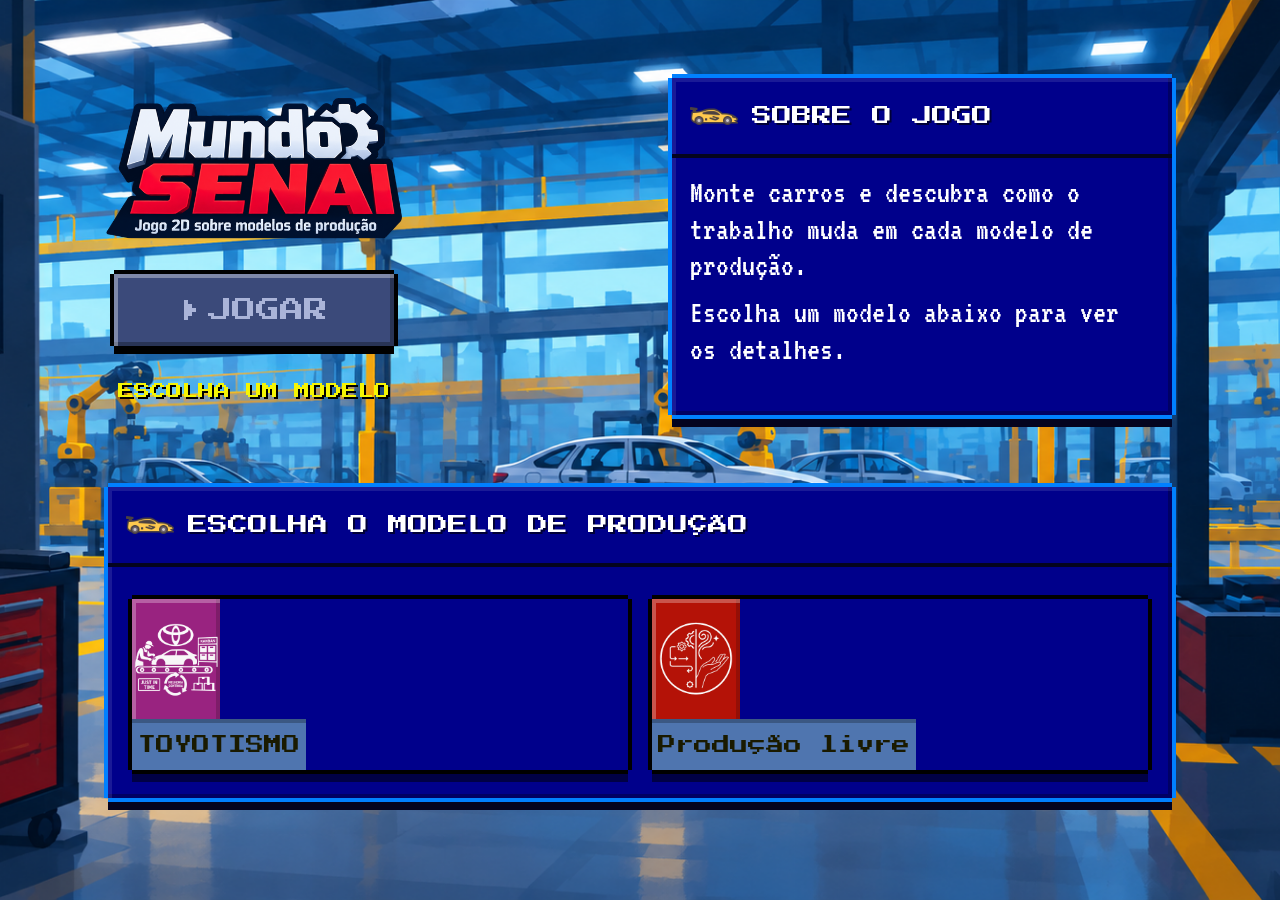
<file: index.html>
<!DOCTYPE html>
<html lang="pt-BR">
<head>
    <meta charset="UTF-8">
    <meta name="viewport" content="width=device-width, initial-scale=1.0">
    <title>Mundo SENAI</title>

    <!-- Fontes pixel: Press Start 2P (títulos) e VT323 (textos) -->
    <link rel="preconnect" href="https://fonts.googleapis.com">
    <link rel="preconnect" href="https://fonts.gstatic.com" crossorigin>
    <link href="https://fonts.googleapis.com/css2?family=Press+Start+2P&family=VT323&display=swap" rel="stylesheet">

    <link rel="stylesheet" href="CSS/inicio.css">
    <script src="JS/main.js" defer></script>
</head>
<body>
    <div class="fundo">
        <main class="conteudo">

            <!-- Parte de cima: logo + botão JOGAR + descrição -->
            <section class="topo">
                <div class="logo-area">
                    <h1 class="titulo-jogo">
                        <img src="assets/imagens/logo.png" alt="Mundo SENAI" class="logo">
                    </h1>

                    <button type="button" class="btn-jogar" id="btnJogar" disabled>
                        <span class="seta" aria-hidden="true"></span>
                        JOGAR
                    </button>
                    <p class="status piscando" id="status">ESCOLHA UM MODELO</p>
                </div>

                <section class="painel painel-desc" aria-labelledby="descTitulo">
                    <header class="painel-topo">
                        <img src="assets/icones/7527737.png" alt="" class="painel-icone">
                        <h2 id="descTitulo">SOBRE O JOGO</h2>
                    </header>
                    <div class="desc-corpo">
                        <div class="desc-texto" id="descCorpo" aria-live="polite">
                            <p>Monte carros e descubra como o trabalho muda em cada modelo de produção.</p>
                            <p>Escolha um modelo abaixo para ver os detalhes.</p>
                        </div>
                        <!-- reserva invisível de altura (preenchida pelo JS) -->
                        <div class="desc-reserva" id="descReserva" aria-hidden="true"></div>
                    </div>
                </section>
            </section>

            <!-- Parte de baixo: escolha do modelo (os cards são criados pelo JS) -->
            <section class="painel painel-modelos" aria-labelledby="modelosTitulo">
                <header class="painel-topo">
                    <img src="assets/icones/7527737.png" alt="" class="painel-icone">
                    <h2 id="modelosTitulo">ESCOLHA O MODELO DE PRODUÇÃO</h2>
                </header>
                <div class="cards" id="cards" role="group" aria-label="Modelos de produção">
                    
                </div>
            </section>

        </main>
    </div>
</body>
</html>
</file>
<file: CSS/inicio.css>
/* ==========================================================
   MUNDO SENAI · Tela inicial
   Estilo pixel/game, mantendo as cores originais do projeto.
   Sem brilho nem desfoque: só bordas "quadradas" e sombras duras.
   ========================================================== */

:root {
  /* cores do projeto */
  --azul: hsl(210, 100%, 50%);
  --azul-escuro: #00008b;
  --noite: #04041f;
  --branco: #ffffff;
  --amarelo: #f5f504;

  /* fontes */
  --fonte-titulo: "Press Start 2P", "Courier New", monospace;
  --fonte-texto: "VT323", "Courier New", monospace;

  /* tamanho de 1 "pixel" das bordas */
  --px: 4px;
}

*,
*::before,
*::after {
  box-sizing: border-box;
  margin: 0;
  padding: 0;
}

body {
  font-family: var(--fonte-texto);
  font-size: 30px;
  line-height: 1.15;
  color: var(--branco);
  background: var(--noite);
}

.fundo {
  min-height: 100vh;
  background: var(--noite) url("../assets/imagens/fundo.png") center / cover no-repeat;
}

.conteudo {
  width: 100%;
  max-width: 1120px;
  min-height: 100vh;
  margin: 0 auto;
  padding: 32px 24px 48px;
  display: flex;
  flex-direction: column;
  justify-content: center;
  gap: 56px;
}

/* ---------- parte de cima ---------- */

.topo {
  display: flex;
  justify-content: space-between;
  align-items: center;
  gap: 40px;
}

.logo-area {
  flex: 0 0 auto;
  display: flex;
  flex-direction: column;
  align-items: center;
  gap: 22px;
}

.titulo-jogo {
  line-height: 0;
}

.logo {
  display: block;
  width: 300px;
  max-width: 100%;
  height: auto;
}

/* ---------- painéis (descrição e escolha do modelo) ---------- */

.painel {
  margin: var(--px) var(--px) 12px;
  background: var(--azul-escuro);
  /* contorno com cantos "cortados" + brilho/sombra internos + base escura */
  box-shadow:
    0 calc(var(--px) * -1) 0 0 var(--azul),
    0 var(--px) 0 0 var(--azul),
    calc(var(--px) * -1) 0 0 0 var(--azul),
    var(--px) 0 0 0 var(--azul),
    inset var(--px) var(--px) 0 0 rgba(255, 255, 255, 0.1),
    inset calc(var(--px) * -1) calc(var(--px) * -1) 0 0 rgba(0, 0, 0, 0.28),
    0 12px 0 0 var(--noite);
}

.painel-topo {
  display: flex;
  align-items: center;
  gap: 14px;
  padding: 14px 18px;
  border-bottom: var(--px) solid var(--noite);
}

.painel-topo h2 {
  font-family: var(--fonte-titulo);
  font-size: 20px;
  font-weight: normal;
  line-height: 1.5;
  text-shadow: 2px 2px 0 rgba(0, 0, 0, 0.6);
}

.painel-icone {
  flex: 0 0 auto;
  width: 48px;
  height: 48px;
  object-fit: contain;
}

.painel-desc {
  flex: 0 0 500px;
  width: 500px;
}

/* O texto visível e uma "reserva" invisível (com todos os textos possíveis)
   ficam na mesma célula: assim o painel já nasce com a altura do maior texto
   e nada pula quando o jogador troca de modelo. */
.desc-corpo {
  display: grid;
  padding: 16px 18px 20px;
  font-size: 32px;
}

.desc-texto,
.desc-reserva {
  grid-area: 1 / 1;
}

.desc-reserva {
  display: grid;
  visibility: hidden;
  pointer-events: none;
}

.desc-reserva > div {
  grid-area: 1 / 1;
}

.desc-corpo p + p {
  margin-top: 10px;
}

.desc-corpo .ritmo {
  margin-top: 14px;
}

.desc-corpo .ritmo span {
  display: block;
  margin-bottom: 6px;
  font-family: var(--fonte-titulo);
  font-size: 15px;
  color: var(--amarelo);
}

/* ---------- botão JOGAR ---------- */

.btn-jogar {
  --base: 8px; /* altura da "sombra dura" embaixo do botão */

  display: inline-flex;
  align-items: center;
  justify-content: center;
  min-width: 280px;
  height: 72px;
  margin: var(--px) var(--px) 12px;
  padding: 0 24px;
  border: 0;
  font-family: var(--fonte-titulo);
  font-size: 24px;
  color: var(--branco);
  background: var(--azul);
  cursor: pointer;
  text-shadow: 2px 2px 0 rgba(0, 0, 0, 0.45);
  box-shadow:
    0 calc(var(--px) * -1) 0 0 #000,
    0 var(--px) 0 0 #000,
    calc(var(--px) * -1) 0 0 0 #000,
    var(--px) 0 0 0 #000,
    inset var(--px) var(--px) 0 0 rgba(255, 255, 255, 0.35),
    inset calc(var(--px) * -1) calc(var(--px) * -1) 0 0 rgba(0, 0, 0, 0.3),
    0 var(--base) 0 0 #000;
}

.btn-jogar:not(:disabled) {
  animation: pulo 1.2s linear infinite;
}

.btn-jogar:hover:not(:disabled) {
  filter: brightness(1.15);
}

.btn-jogar:active:not(:disabled) {
  --base: 4px;
  animation: none;
  transform: translateY(4px);
}

.btn-jogar:disabled {
  color: #aab4d8;
  background: #3b4a7a;
  text-shadow: none;
  cursor: not-allowed;
}

/* triângulo de "play" feito com pixels */
.seta {
  width: 4px;
  height: 4px;
  margin: 0 20px 0 4px;
  background: currentColor;
  box-shadow:
    0 -8px currentColor,
    0 -4px currentColor,
    0 4px currentColor,
    0 8px currentColor,
    4px -4px currentColor,
    4px 0 currentColor,
    4px 4px currentColor,
    8px 0 currentColor;
}

.status {
  min-height: 1.4em;
  font-family: var(--fonte-titulo);
  font-size: 16px;
  line-height: 1.4;
  text-align: center;
  color: var(--amarelo);
  text-shadow: 2px 2px 0 #000;
}

.status.piscando {
  animation: piscar 1.2s linear infinite;
}

/* ---------- cards dos modelos ---------- */

.cards {
  display: grid;
  grid-template-columns: repeat(auto-fit, minmax(450px, 1fr));
  gap: 28px 24px;
  padding: 32px 24px 28px;
}

.card {
  --borda: #000;

  position: relative;
  display: flex;
  flex-direction: column;
  width: 100%;
  border: 0;
  background: none;
  font: inherit;
  color: inherit;
  text-align: center;
  cursor: pointer;
  box-shadow:
    0 calc(var(--px) * -1) 0 0 var(--borda),
    0 var(--px) 0 0 var(--borda),
    calc(var(--px) * -1) 0 0 0 var(--borda),
    var(--px) 0 0 0 var(--borda),
    0 12px 0 0 rgba(0, 0, 0, 0.5);
  transition: transform 0.12s steps(2);
}

.card:hover {
  transform: translateY(-4px);
}

.card:active {
  transform: translateY(0);
}

.card:focus-visible {
  outline: var(--px) dashed var(--amarelo);
  outline-offset: 10px;
}

.card.selecionado {
  --borda: var(--branco);
  transform: translateY(-8px);
}

.card-topo {
  position: relative;
  display: flex;
  justify-content: center;
  align-items: center;
  height: 120px;
  background: var(--cor);
  box-shadow:
    inset var(--px) var(--px) 0 0 rgba(255, 255, 255, 0.28),
    inset calc(var(--px) * -1) 0 0 0 rgba(0, 0, 0, 0.18);
}

/* marca de "check" (pixel) no canto do card escolhido */
.card.selecionado .card-topo::before {
  content: "";
  position: absolute;
  top: 8px;
  right: 8px;
  width: 32px;
  height: 32px;
  background: var(--branco);
  box-shadow: 0 0 0 var(--px) #000;
}

.card.selecionado .card-topo::after {
  content: "";
  position: absolute;
  top: 22px;
  right: 32px;
  width: 4px;
  height: 4px;
  background: #000;
  box-shadow:
    20px -8px #000,
    16px -4px #000,
    20px -4px #000,
    12px 0 #000,
    16px 0 #000,
    0 4px #000,
    4px 4px #000,
    8px 4px #000,
    12px 4px #000,
    4px 8px #000,
    8px 8px #000;
}

.card-icone {
  width: 88px;
  height: 88px;
  object-fit: contain;
}

.card-nome {
  display: block;
  padding: 14px 6px 12px;
  font-family: var(--fonte-titulo);
  font-size: 18px;
  line-height: 1.4;
  background: var(--cor-escura);
  text-shadow: 2px 2px 0 rgba(0, 0, 0, 0.45);
  box-shadow: inset 0 var(--px) 0 0 rgba(0, 0, 0, 0.25);
}

/* o amarelo é claro: texto escuro para ler bem */
.card-claro .card-nome {
  color: #1a1a00;
  text-shadow: none;
}

/* ---------- animações (bem leves) ---------- */

@keyframes pulo {
  0%, 49% { transform: translateY(0); }
  50%, 100% { transform: translateY(-4px); }
}

@keyframes piscar {
  0%, 60% { opacity: 1; }
  61%, 100% { opacity: 0; }
}

@media (prefers-reduced-motion: reduce) {
  *,
  *::before,
  *::after {
    animation: none !important;
    transition: none !important;
  }
}

/* ---------- tablet e celular ---------- */

@media (max-width: 820px) {
  .conteudo {
    padding: 24px 16px 40px;
    gap: 40px;
  }

  .topo {
    flex-direction: column;
    gap: 32px;
  }

  .logo {
    width: 240px;
  }

  .painel-desc {
    flex: 0 0 auto;
    width: 100%;
    max-width: 520px;
  }

  .cards {
    grid-template-columns: repeat(2, minmax(0, 1fr));
    padding: 32px 16px 24px;
  }

  .card-topo {
    height: 96px;
  }

  .card-icone {
    width: 72px;
    height: 72px;
  }
}

@media (max-width: 480px) {
  .painel-topo h2 {
    font-size: 14px;
  }

  .painel-icone {
    width: 36px;
    height: 36px;
  }

  .card-nome {
    font-size: 13px;
  }
}

@media (max-width: 340px) {
  .cards {
    grid-template-columns: 1fr;
  }
}
</file>
